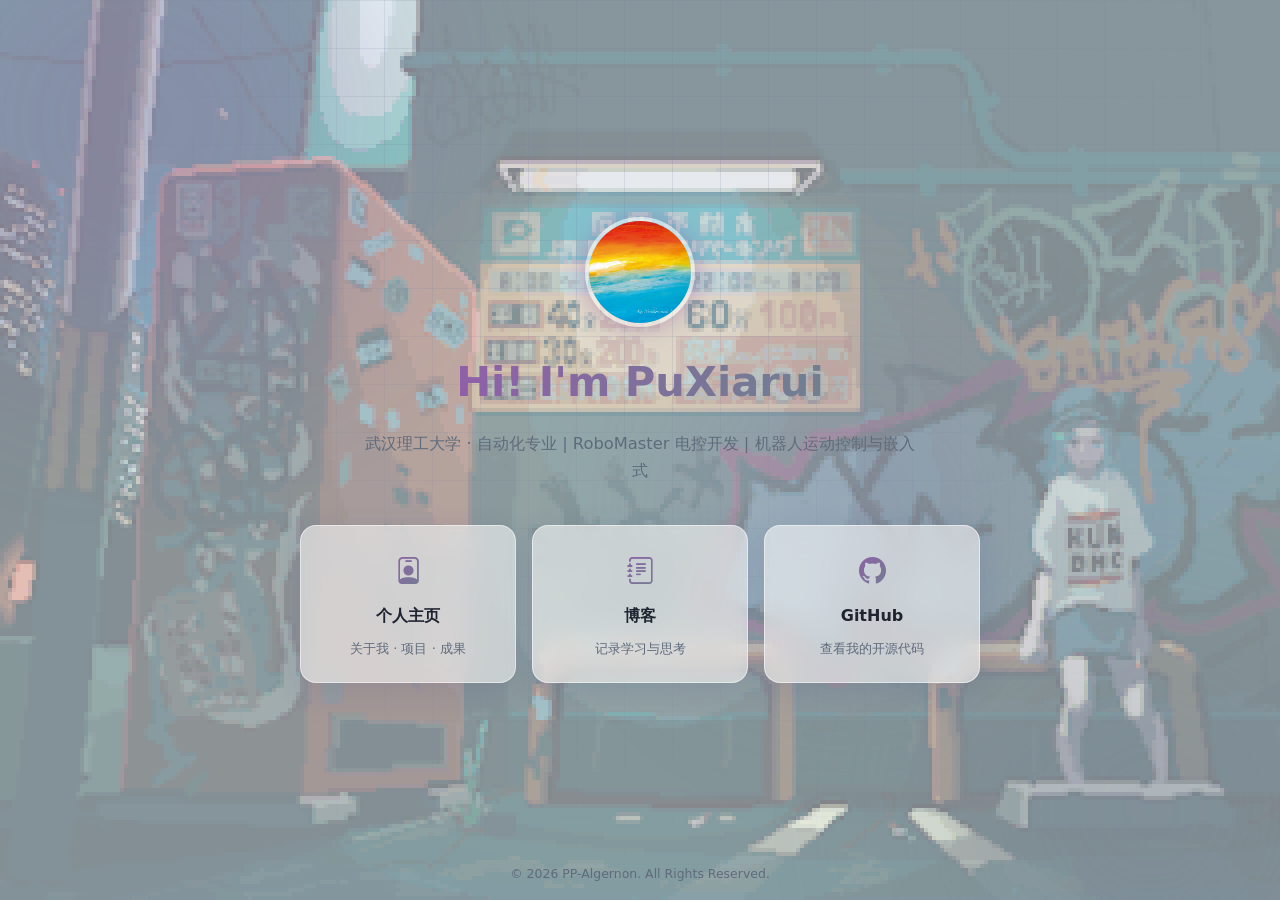
<file: index.html>
<!DOCTYPE html>
<html lang="zh-CN">
<head>
    <meta charset="UTF-8">
    <meta name="viewport" content="width=device-width, initial-scale=1.0">
    <meta name="description" content="欢迎页">
    <title>欢迎</title>
    <link rel="icon" id="favicon" href="static/assets/favicon.svg" type="image/svg+xml">

    <!-- Bootstrap Icons -->
    <link href="https://cdn.jsdelivr.net/npm/bootstrap-icons@1.11.3/font/bootstrap-icons.min.css" rel="stylesheet">

    <link rel="stylesheet" href="static/css/main.css">
    <style>
        /* ---------- 引导页专属样式 ---------- */
        .landing {
            min-height: 100vh;
            min-height: 100dvh;
            display: flex;
            flex-direction: column;
            align-items: center;
            justify-content: center;
            padding: 24px;
            text-align: center;
        }

        .landing-avatar {
            width: 110px;
            height: 110px;
            border-radius: 50%;
            border: 4px solid var(--glass-border);
            box-shadow: 0 0 24px color-mix(in srgb, var(--primary) 50%, transparent);
            animation: landing-glow 3s ease-in-out infinite alternate;
        }
        @keyframes landing-glow {
            from { box-shadow: 0 0 10px color-mix(in srgb, var(--primary) 35%, transparent); }
            to   { box-shadow: 0 0 32px color-mix(in srgb, var(--primary) 75%, transparent); }
        }

        .landing-name {
            margin: 20px 0 0;
            font-size: clamp(1.8rem, 5vw, 2.6rem);
            font-weight: 800;
            background: linear-gradient(90deg, var(--primary), var(--secondary));
            -webkit-background-clip: text;
            background-clip: text;
            color: transparent;
        }

        .landing-bio {
            margin: 12px auto 0;
            max-width: 560px;
            color: var(--text-muted);
            font-size: 1.02rem;
            line-height: 1.7;
        }

        .landing-links {
            margin-top: 40px;
            display: grid;
            grid-template-columns: repeat(3, minmax(0, 1fr));
            gap: 16px;
            width: min(680px, 100%);
        }
        @media (max-width: 560px) {
            .landing-links { grid-template-columns: 1fr; }
        }

        .landing-card {
            display: flex;
            flex-direction: column;
            align-items: center;
            gap: 8px;
            padding: 22px 16px;
            border-radius: 16px;
            background: var(--glass-bg);
            backdrop-filter: blur(14px);
            -webkit-backdrop-filter: blur(14px);
            border: 1px solid var(--glass-border);
            box-shadow: var(--glass-shadow);
            color: var(--text);
            transition: transform 0.25s ease, box-shadow 0.25s ease;
        }
        .landing-card:hover {
            transform: translateY(-4px);
            box-shadow: var(--glass-shadow-hover);
            text-decoration: none;
        }
        .landing-card i {
            font-size: 1.7rem;
            background: linear-gradient(135deg, var(--primary), var(--secondary));
            -webkit-background-clip: text;
            background-clip: text;
            color: transparent;
        }
        .landing-card .card-title { font-weight: 700; }
        .landing-card .card-desc { font-size: 0.82rem; color: var(--text-muted); }

        .landing-enter {
            margin-top: 36px;
            display: inline-flex;
            align-items: center;
            gap: 8px;
            padding: 13px 34px;
            border-radius: 999px;
            font-weight: 700;
            color: #fff;
            background: linear-gradient(135deg, var(--primary), var(--secondary));
            box-shadow: 0 4px 18px color-mix(in srgb, var(--primary) 40%, transparent);
            transition: transform 0.25s ease, box-shadow 0.25s ease;
        }
        .landing-enter:hover {
            transform: translateY(-2px);
            box-shadow: 0 8px 26px color-mix(in srgb, var(--primary) 55%, transparent);
            text-decoration: none;
        }

        .landing-footer {
            position: fixed;
            bottom: 16px;
            left: 0;
            right: 0;
            text-align: center;
            font-size: 0.78rem;
            color: var(--text-muted);
        }

        /* 入场动画 */
        .landing > * { animation: landing-rise 0.7s ease both; }
        .landing > *:nth-child(2) { animation-delay: 0.1s; }
        .landing > *:nth-child(3) { animation-delay: 0.2s; }
        .landing > *:nth-child(4) { animation-delay: 0.35s; }
        .landing > *:nth-child(5) { animation-delay: 0.5s; }
        @keyframes landing-rise {
            from { opacity: 0; transform: translateY(18px); }
            to   { opacity: 1; transform: translateY(0); }
        }
    </style>
</head>
<body>
    <!-- 动态渐变背景（与主页共用样式） -->
    <div class="bg-scene" aria-hidden="true">
        <div class="bg-blob blob-1"></div>
        <div class="bg-blob blob-2"></div>
        <div class="bg-blob blob-3"></div>
        <div class="bg-grid"></div>
    </div>

    <main class="landing">
        <img class="landing-avatar" id="landing-avatar" src="static/assets/img/avatar.jpg" alt="头像">
        <h1 class="landing-name" id="landing-name">&nbsp;</h1>
        <p class="landing-bio" id="landing-bio"></p>

        <div class="landing-links">
            <a class="landing-card" href="home.html">
                <i class="bi bi-person-badge"></i>
                <span class="card-title">个人主页</span>
                <span class="card-desc">关于我 · 项目 · 成果</span>
            </a>
            <a class="landing-card" href="blog.html">
                <i class="bi bi-journal-text"></i>
                <span class="card-title">博客</span>
                <span class="card-desc">记录学习与思考</span>
            </a>
            <a class="landing-card" id="landing-github" href="https://github.com" target="_blank" rel="noopener">
                <i class="bi bi-github"></i>
                <span class="card-title">GitHub</span>
                <span class="card-desc">查看我的开源代码</span>
            </a>
        </div>

    </main>

    <footer class="landing-footer">
        <span id="copyright-text"></span>
    </footer>

    <script src="static/js/common.js"></script>
    <script>
        (async () => {
            try {
                const config = await loadConfig();
                applyThemeColors(config);
                applyTheme(resolveTheme(config));

                document.title = `${config.name || '个人主页'} - 欢迎`;
                document.getElementById('landing-name').textContent = config.name || '';
                document.getElementById('landing-bio').textContent = config.bio || '';
                document.getElementById('copyright-text').textContent = config.copyright || '';

                if (config.github_username) {
                    document.getElementById('landing-github').href = `https://github.com/${config.github_username}`;
                    // 头像：优先用主页缓存过的，否则直接取 GitHub 头像
                    const avatar = localStorage.getItem('gh_avatar')
                        || `https://github.com/${config.github_username}.png?size=220`;
                    const img = document.getElementById('landing-avatar');
                    img.onerror = () => { img.onerror = null; img.src = 'static/assets/img/avatar.jpg'; };
                    img.src = avatar;
                    document.getElementById('favicon').href = avatar;
                }
            } catch (e) {
                console.error(e);
                document.getElementById('landing-name').textContent = '个人主页';
            }
        })();
    </script>
</body>
</html>
</file>
<file: static/css/main.css>
/* ==========================================================
   个人主页样式 — 现代玻璃拟态 + 动态渐变背景 + 深浅色模式
   参考 Home_Page 的设计：glass-panel、边框光效、头像光晕、
   卡片悬浮、渐变按钮、侧栏+内容双栏布局
   主题色由 JS 从 config.json 注入到 --primary / --secondary
   ========================================================== */

:root {
    --primary: #6a11cb;
    --secondary: #2575fc;
    --bg: #eef1f9;
    --text: #1f2430;
    --text-muted: #5f6b7c;
    --border: rgba(120, 130, 160, 0.18);
    --glass-bg: rgba(255, 255, 255, 0.55);
    --glass-border: rgba(255, 255, 255, 0.5);
    --glass-shadow: 0 8px 32px rgba(31, 38, 135, 0.1);
    --glass-shadow-hover: 0 20px 40px rgba(31, 38, 135, 0.18);
    --nav-bg: rgba(255, 255, 255, 0.72);
    --chip-bg: rgba(255, 255, 255, 0.65);
    --code-bg: rgba(120, 130, 160, 0.12);
    --blob-opacity: 0.5;
}

html[data-theme="dark"] {
    --bg: #0b0e1a;
    --text: #e6e9f2;
    --text-muted: #9aa4bb;
    --border: rgba(255, 255, 255, 0.08);
    --glass-bg: rgba(23, 28, 48, 0.55);
    --glass-border: rgba(255, 255, 255, 0.08);
    --glass-shadow: 0 8px 32px rgba(0, 0, 0, 0.35);
    --glass-shadow-hover: 0 20px 40px rgba(0, 0, 0, 0.55);
    --nav-bg: rgba(11, 14, 26, 0.72);
    --chip-bg: rgba(255, 255, 255, 0.06);
    --code-bg: rgba(255, 255, 255, 0.07);
    --blob-opacity: 0.35;
}

* { margin: 0; padding: 0; box-sizing: border-box; }

html { scroll-behavior: smooth; scroll-padding-top: 80px; }

body {
    font-family: "Segoe UI", "PingFang SC", "Microsoft YaHei", system-ui, sans-serif;
    background: var(--bg);
    color: var(--text);
    line-height: 1.7;
    transition: background-color 0.3s ease, color 0.3s ease;
    min-height: 100vh;
}

.container {
    max-width: min(1480px, 94vw);
    margin: 0 auto;
    padding: 0 1.25rem;
}

a { color: var(--secondary); text-decoration: none; }
a:hover { text-decoration: underline; }

/* ---------- 动态渐变背景 ---------- */
.bg-scene {
    position: fixed;
    inset: 0;
    z-index: -1;
    overflow: hidden;
}

/* 背景图片层：config.json 的 theme.background_image(s) 非空时由 JS 创建。
   双图层交替淡入淡出,支持多图轮换;通过 --bg-image-opacity / --bg-image-blur 控制 */
:root {
    --bg-image-opacity: 0.35;
    --bg-image-blur: 0px;
}

.bg-img-layer {
    position: absolute;
    inset: calc(-2 * var(--bg-image-blur));   /* 外扩,避免模糊后边缘发白 */
    background-size: cover;
    background-position: center;
    opacity: 0;
    filter: blur(var(--bg-image-blur));
    transition: opacity 1.6s ease;
}

.bg-img-layer.visible { opacity: var(--bg-image-opacity); }

/* 启用背景图后,光斑淡一些,避免喧宾夺主 */
[data-bg-image="on"] .bg-blob { opacity: calc(var(--blob-opacity) * 0.5); }

/* 像素风背景:禁用平滑插值,放大后保持像素颗粒感 */
[data-bg-pixelated="on"] .bg-img-layer { image-rendering: pixelated; }

.bg-blob {
    position: absolute;
    border-radius: 50%;
    filter: blur(90px);
    opacity: var(--blob-opacity);
    will-change: transform;
}

.blob-1 {
    width: 480px; height: 480px;
    background: var(--primary);
    top: -120px; left: -100px;
    animation: drift-1 24s ease-in-out infinite alternate;
}

.blob-2 {
    width: 420px; height: 420px;
    background: var(--secondary);
    bottom: -120px; right: -80px;
    animation: drift-2 28s ease-in-out infinite alternate;
}

.blob-3 {
    width: 300px; height: 300px;
    background: linear-gradient(135deg, var(--primary), var(--secondary));
    top: 40%; left: 55%;
    animation: drift-3 32s ease-in-out infinite alternate;
}

@keyframes drift-1 {
    from { transform: translate(0, 0) scale(1); }
    to   { transform: translate(120px, 80px) scale(1.15); }
}
@keyframes drift-2 {
    from { transform: translate(0, 0) scale(1); }
    to   { transform: translate(-100px, -70px) scale(1.1); }
}
@keyframes drift-3 {
    from { transform: translate(0, 0) scale(1); }
    to   { transform: translate(-140px, 60px) scale(0.9); }
}

/* 细网格纹理，增加科技感 */
.bg-grid {
    position: absolute;
    inset: 0;
    background-image:
        linear-gradient(var(--border) 1px, transparent 1px),
        linear-gradient(90deg, var(--border) 1px, transparent 1px);
    background-size: 48px 48px;
    mask-image: radial-gradient(ellipse at 50% 0%, black 20%, transparent 75%);
    -webkit-mask-image: radial-gradient(ellipse at 50% 0%, black 20%, transparent 75%);
}

/* ---------- 玻璃拟态面板 ---------- */
.glass-panel {
    position: relative;
    background: var(--glass-bg);
    backdrop-filter: blur(14px);
    -webkit-backdrop-filter: blur(14px);
    border: 1px solid var(--glass-border);
    border-radius: 20px;
    box-shadow: var(--glass-shadow);
    overflow: hidden;
    transition: transform 0.3s ease, box-shadow 0.3s ease;
}

.glass-panel:hover {
    transform: translateY(-4px);
    box-shadow: var(--glass-shadow-hover);
}

/* 上下边框流光 */
.glass-panel::after {
    content: '';
    position: absolute;
    top: 0; left: 0; right: 0;
    height: 1px;
    background: linear-gradient(90deg, transparent, var(--primary), transparent);
    animation: border-glow 4s ease-in-out infinite;
}

.glass-panel::before {
    content: '';
    position: absolute;
    bottom: 0; left: 0; right: 0;
    height: 1px;
    background: linear-gradient(90deg, transparent, var(--secondary), transparent);
    animation: border-glow 4s ease-in-out infinite reverse;
}

@keyframes border-glow {
    0%, 100% { opacity: 0.25; }
    50% { opacity: 1; }
}

/* ---------- 导航栏 ---------- */
.navbar {
    position: fixed;
    top: 0; left: 0; right: 0;
    z-index: 100;
    background: var(--nav-bg);
    backdrop-filter: blur(14px);
    -webkit-backdrop-filter: blur(14px);
    border-bottom: 1px solid var(--border);
}

.nav-inner {
    position: relative;   /* 供菜单链接绝对定位居中用 */
    display: flex;
    align-items: center;
    justify-content: space-between;
    height: 62px;
}

.nav-brand {
    display: flex;
    align-items: center;
    gap: 0.65rem;
    font-weight: 700;
    font-size: 1.1rem;
    color: var(--text);
}
.nav-brand:hover { text-decoration: none; }

.nav-brand img {
    width: 34px;
    height: 34px;
    border-radius: 50%;
    border: 2px solid var(--glass-border);
    box-shadow: 0 2px 8px rgba(0, 0, 0, 0.15);
    object-fit: cover;
    background: #fff;
}

#nav-name {
    background: linear-gradient(135deg, var(--primary), var(--secondary));
    -webkit-background-clip: text;
    background-clip: text;
    -webkit-text-fill-color: transparent;
}

.nav-menu { display: flex; align-items: center; gap: 0.35rem; }

.nav-items {
    display: flex;
    list-style: none;
    gap: 0.25rem;
    /* 桌面端:菜单按钮在导航栏正中,不受两侧品牌/图标宽度影响 */
    position: absolute;
    left: 50%;
    top: 50%;
    transform: translate(-50%, -50%);
}

.nav-items a {
    display: block;
    padding: 0.4rem 0.95rem;
    border-radius: 999px;
    color: var(--text-muted);
    font-size: 0.95rem;
    transition: color 0.2s, background 0.2s;
}

.nav-items a:hover,
.nav-items a.active {
    color: var(--text);
    background: color-mix(in srgb, var(--primary) 14%, transparent);
    text-decoration: none;
}

.icon-btn,
.nav-toggle {
    display: inline-flex;
    align-items: center;
    justify-content: center;
    width: 38px;
    height: 38px;
    border: none;
    background: transparent;
    color: var(--text);
    font-size: 1.15rem;
    cursor: pointer;
    border-radius: 50%;
    transition: background 0.2s;
}
.icon-btn:hover { background: color-mix(in srgb, var(--primary) 14%, transparent); text-decoration: none; }

.nav-toggle { display: none; }

/* ---------- 双栏布局 ---------- */
.layout {
    display: grid;
    grid-template-columns: 340px 1fr;
    gap: 1.75rem;
    padding-top: 92px;
    padding-bottom: 4rem;
    align-items: start;
}

.sidebar {
    position: sticky;
    top: 86px;
    display: flex;
    flex-direction: column;
    gap: 1.5rem;
}

.content {
    display: flex;
    flex-direction: column;
    gap: 1.75rem;
    min-width: 0;
}

/* ---------- 个人信息卡 ---------- */
.profile-card { padding: 2rem 1.75rem; text-align: center; }

.avatar-wrap {
    position: relative;
    width: 132px;
    height: 132px;
    margin: 0 auto 1.25rem;
}

.avatar-wrap img {
    width: 100%;
    height: 100%;
    border-radius: 50%;
    object-fit: cover;
    display: block;
    background: #fff;
    border: 4px solid var(--glass-border);
    position: relative;
    z-index: 1;
}

.avatar-glow { animation: glow 3s ease-in-out infinite alternate; }

@keyframes glow {
    from { box-shadow: 0 0 6px color-mix(in srgb, var(--primary) 35%, transparent); }
    to   { box-shadow: 0 0 24px color-mix(in srgb, var(--primary) 80%, transparent); }
}

/* 旋转渐变环 */
.avatar-ring {
    position: absolute;
    inset: -7px;
    border-radius: 50%;
    background: conic-gradient(var(--primary), var(--secondary), transparent 60%, var(--primary));
    animation: spin 6s linear infinite;
    -webkit-mask: radial-gradient(farthest-side, transparent calc(100% - 3px), black calc(100% - 2px));
    mask: radial-gradient(farthest-side, transparent calc(100% - 3px), black calc(100% - 2px));
}

@keyframes spin { to { transform: rotate(360deg); } }

.profile-name { font-size: 1.5rem; font-weight: 800; }

.profile-bio {
    color: var(--text-muted);
    font-size: 0.95rem;
    margin-top: 0.4rem;
}

.profile-meta {
    display: flex;
    flex-direction: column;
    gap: 0.3rem;
    margin-top: 0.9rem;
    font-size: 0.85rem;
    color: var(--text-muted);
}
.profile-meta span i { margin-right: 0.4rem; }

.btn-gradient {
    display: inline-flex;
    align-items: center;
    gap: 0.5rem;
    margin-top: 1.25rem;
    padding: 0.55rem 1.4rem;
    border-radius: 999px;
    background: linear-gradient(135deg, var(--primary), var(--secondary));
    color: #fff;
    font-weight: 600;
    font-size: 0.95rem;
    box-shadow: 0 4px 16px color-mix(in srgb, var(--primary) 40%, transparent);
    transition: opacity 0.2s, transform 0.2s, box-shadow 0.2s;
}

.btn-gradient:hover {
    opacity: 0.92;
    transform: translateY(-2px);
    box-shadow: 0 8px 22px color-mix(in srgb, var(--primary) 50%, transparent);
    text-decoration: none;
}

.stats-grid {
    display: grid;
    grid-template-columns: repeat(3, 1fr);
    gap: 0.7rem;
    margin-top: 1.5rem;
}
.stats-grid:empty { display: none; }

.stat-box {
    background: var(--chip-bg);
    border: 1px solid var(--border);
    border-radius: 14px;
    padding: 0.7rem 0.4rem;
}

.stat-box .num {
    font-size: 1.3rem;
    font-weight: 800;
    background: linear-gradient(135deg, var(--primary), var(--secondary));
    -webkit-background-clip: text;
    background-clip: text;
    -webkit-text-fill-color: transparent;
}

.stat-box .label { font-size: 0.72rem; color: var(--text-muted); }

.profile-social {
    display: flex;
    justify-content: center;
    gap: 0.7rem;
    margin-top: 1.4rem;
}
.profile-social:empty { display: none; }

.profile-social a {
    display: inline-flex;
    align-items: center;
    justify-content: center;
    width: 40px;
    height: 40px;
    border-radius: 50%;
    background: var(--chip-bg);
    border: 1px solid var(--border);
    color: var(--text);
    font-size: 1.1rem;
    transition: transform 0.2s, background 0.2s, color 0.2s;
}

.profile-social a:hover {
    transform: translateY(-3px);
    background: linear-gradient(135deg, var(--primary), var(--secondary));
    color: #fff;
    text-decoration: none;
}

/* ---------- 侧栏小卡片 ---------- */
.side-card { padding: 1.4rem 1.5rem; }

.side-card-title {
    font-size: 1rem;
    font-weight: 700;
    margin-bottom: 0.9rem;
    display: flex;
    align-items: center;
    gap: 0.5rem;
}

.side-card-title i {
    background: linear-gradient(135deg, var(--primary), var(--secondary));
    -webkit-background-clip: text;
    background-clip: text;
    -webkit-text-fill-color: transparent;
}

.chart-wrap { position: relative; height: 210px; }

/* 技术栈标签 */
.tech-tags { display: flex; flex-wrap: wrap; gap: 0.5rem; }

.tech-tag {
    display: inline-flex;
    align-items: center;
    gap: 0.35rem;
    padding: 0.28rem 0.85rem;
    border-radius: 999px;
    font-size: 0.82rem;
    font-weight: 600;
    color: #fff;
    box-shadow: 0 2px 8px rgba(0, 0, 0, 0.15);
}

/* ---------- 内容分区 ---------- */
.content-section { padding: 1.75rem 2rem; }

.section-title {
    font-size: 1.35rem;
    font-weight: 800;
    margin-bottom: 1.25rem;
    display: flex;
    align-items: center;
    gap: 0.6rem;
}

.section-title i {
    background: linear-gradient(135deg, var(--primary), var(--secondary));
    -webkit-background-clip: text;
    background-clip: text;
    -webkit-text-fill-color: transparent;
}

/* ---------- Markdown 正文 ---------- */
.md-body { color: var(--text); }
.md-body h1, .md-body h2 { margin: 1.4rem 0 0.7rem; border-bottom: 1px solid var(--border); padding-bottom: 0.35rem; font-size: 1.35rem; }
.md-body h3, .md-body h4 { margin: 1.2rem 0 0.5rem; }
.md-body > :first-child { margin-top: 0; }
.md-body p { margin-bottom: 0.9rem; color: var(--text-muted); }
.md-body li { margin-left: 1.4rem; margin-bottom: 0.35rem; color: var(--text-muted); }
.md-body strong { color: var(--text); }
.md-body img { max-width: 100%; border-radius: 10px; margin: 0.5rem 0; }
.md-body code {
    background: var(--code-bg);
    padding: 0.15em 0.45em;
    border-radius: 6px;
    font-size: 0.9em;
    font-family: Consolas, "JetBrains Mono", monospace;
}
.md-body pre {
    background: var(--code-bg);
    padding: 1rem;
    border-radius: 12px;
    overflow-x: auto;
    margin-bottom: 1rem;
}
.md-body pre code { background: transparent; padding: 0; }
.md-body blockquote {
    border-left: 3px solid var(--primary);
    padding: 0.4rem 1rem;
    background: color-mix(in srgb, var(--primary) 7%, transparent);
    border-radius: 0 10px 10px 0;
    margin-bottom: 1rem;
}
.md-body table { border-collapse: collapse; width: 100%; margin-bottom: 1rem; }
.md-body th, .md-body td { border: 1px solid var(--border); padding: 0.5rem 0.8rem; }
.md-body th { background: var(--code-bg); }

/* ---------- GitHub 项目列表 ---------- */
/* 项目经历分区:手写介绍(gh-intro)下方接仓库列表小标题 */
.gh-intro { margin-bottom: 1.5rem; }

.gh-repos-subtitle {
    display: flex;
    align-items: center;
    gap: 0.5rem;
    font-size: 1.05rem;
    font-weight: 700;
    margin: 0 0 0.9rem;
    padding-top: 1.25rem;
    border-top: 1px solid var(--border);
}
.gh-repos-subtitle i { color: var(--primary); }

.repo-list { display: flex; flex-direction: column; gap: 0.85rem; }

.repo-item {
    display: block;
    padding: 1rem 1.2rem;
    border-radius: 14px;
    background: var(--chip-bg);
    border: 1px solid var(--border);
    color: inherit;
    transition: transform 0.25s ease, background 0.25s ease, border-color 0.25s ease;
}

.repo-item:hover {
    transform: translateX(6px);
    border-color: color-mix(in srgb, var(--primary) 45%, transparent);
    text-decoration: none;
}

.repo-item .repo-head {
    display: flex;
    justify-content: space-between;
    align-items: baseline;
    gap: 0.75rem;
}

.repo-item .repo-name {
    font-weight: 700;
    font-size: 1.02rem;
    background: linear-gradient(135deg, var(--primary), var(--secondary));
    -webkit-background-clip: text;
    background-clip: text;
    -webkit-text-fill-color: transparent;
}

.repo-item .repo-stars {
    font-size: 0.85rem;
    color: var(--text-muted);
    white-space: nowrap;
}

.repo-item .repo-desc {
    color: var(--text-muted);
    font-size: 0.88rem;
    margin: 0.3rem 0 0.5rem;
    display: -webkit-box;
    -webkit-line-clamp: 2;
    -webkit-box-orient: vertical;
    overflow: hidden;
}

.repo-item .repo-foot {
    display: flex;
    justify-content: space-between;
    align-items: center;
    font-size: 0.78rem;
    color: var(--text-muted);
    flex-wrap: wrap;
    gap: 0.5rem;
}

.lang-dot {
    display: inline-block;
    width: 10px;
    height: 10px;
    border-radius: 50%;
    margin-right: 0.35rem;
    vertical-align: -1px;
}

.gh-error {
    color: var(--text-muted);
    border: 1px dashed var(--border);
    border-radius: 14px;
    padding: 1.5rem;
    text-align: center;
}

/* ---------- 博客列表页 ---------- */
.blog-layout {
    padding-top: 100px;
    padding-bottom: 4rem;
    max-width: 1080px;
}

.blog-header { text-align: center; margin-bottom: 1.75rem; }

.blog-title {
    font-size: 2rem;
    font-weight: 800;
    display: inline-flex;
    align-items: center;
    gap: 0.6rem;
}

.blog-title i {
    background: linear-gradient(135deg, var(--primary), var(--secondary));
    -webkit-background-clip: text;
    background-clip: text;
    -webkit-text-fill-color: transparent;
}

.blog-subtitle { color: var(--text-muted); margin-top: 0.3rem; }

/* 标签过滤 */
.blog-filter {
    display: flex;
    flex-wrap: wrap;
    justify-content: center;
    gap: 0.5rem;
    margin-bottom: 1.75rem;
}

.filter-tag {
    padding: 0.32rem 1rem;
    border-radius: 999px;
    border: 1px solid var(--border);
    background: var(--chip-bg);
    color: var(--text-muted);
    font-size: 0.88rem;
    cursor: pointer;
    transition: all 0.2s;
}

.filter-tag:hover { color: var(--text); border-color: color-mix(in srgb, var(--primary) 45%, transparent); }

.filter-tag.active {
    background: linear-gradient(135deg, var(--primary), var(--secondary));
    color: #fff;
    border-color: transparent;
    box-shadow: 0 4px 14px color-mix(in srgb, var(--primary) 40%, transparent);
}

/* 文章卡片 */
.post-grid { display: flex; flex-direction: column; gap: 1.25rem; }

.post-card {
    display: block;
    padding: 1.5rem 1.75rem;
    color: inherit;
}
.post-card:hover { text-decoration: none; }

.post-card-date { font-size: 0.82rem; color: var(--text-muted); margin-bottom: 0.4rem; }

.post-card-title {
    font-size: 1.25rem;
    font-weight: 800;
    background: linear-gradient(135deg, var(--primary), var(--secondary));
    -webkit-background-clip: text;
    background-clip: text;
    -webkit-text-fill-color: transparent;
}

.post-card-summary {
    color: var(--text-muted);
    font-size: 0.92rem;
    margin: 0.5rem 0 0.8rem;
    display: -webkit-box;
    -webkit-line-clamp: 2;
    -webkit-box-orient: vertical;
    overflow: hidden;
}

.post-card-foot {
    display: flex;
    justify-content: space-between;
    align-items: center;
    gap: 0.75rem;
    flex-wrap: wrap;
}

.post-tags { display: flex; flex-wrap: wrap; gap: 0.4rem; }

.post-tag {
    padding: 0.14rem 0.7rem;
    border-radius: 999px;
    font-size: 0.75rem;
    background: color-mix(in srgb, var(--primary) 12%, transparent);
    color: var(--text);
    border: 1px solid color-mix(in srgb, var(--primary) 25%, transparent);
}

.post-more {
    font-size: 0.85rem;
    font-weight: 600;
    color: var(--secondary);
    white-space: nowrap;
}

/* ---------- 文章页 ---------- */
.post-layout {
    padding-top: 100px;
    padding-bottom: 4rem;
    max-width: 1000px;
}

.post-article { padding: 2.25rem 2.5rem; }
.post-article:hover { transform: none; }   /* 文章面板不需要悬浮效果 */

.post-back {
    display: inline-flex;
    align-items: center;
    gap: 0.4rem;
    font-size: 0.9rem;
    color: var(--text-muted);
    margin-bottom: 1.25rem;
}
.post-back:hover { color: var(--text); text-decoration: none; }

.post-header { margin-bottom: 1.5rem; border-bottom: 1px solid var(--border); padding-bottom: 1.25rem; }

.post-header h1 {
    font-size: 1.8rem;
    font-weight: 800;
    line-height: 1.35;
}

.post-meta {
    display: flex;
    align-items: center;
    flex-wrap: wrap;
    gap: 0.6rem;
    margin-top: 0.7rem;
    font-size: 0.85rem;
    color: var(--text-muted);
}

.post-body { font-size: 1rem; }
.post-body h1 { font-size: 1.5rem; }
.post-body h2 { font-size: 1.3rem; }

@media (max-width: 768px) {
    .post-article { padding: 1.5rem 1.3rem; }
    .post-header h1 { font-size: 1.4rem; }
}

/* ---------- 入场动画 ---------- */
.fade-in { animation: fadeIn 0.8s ease both; }
.delay-1 { animation-delay: 0.15s; }
.delay-2 { animation-delay: 0.3s; }
.delay-3 { animation-delay: 0.45s; }

@keyframes fadeIn {
    from { opacity: 0; transform: translateY(20px); }
    to   { opacity: 1; transform: translateY(0); }
}

.slide-in { animation: slideIn 0.8s ease both; }

@keyframes slideIn {
    from { opacity: 0; transform: translateX(24px); }
    to   { opacity: 1; transform: translateX(0); }
}

/* ---------- 页脚 ---------- */
.footer {
    padding: 2rem 0 2.5rem;
    text-align: center;
    color: var(--text-muted);
    font-size: 0.88rem;
}
.footer-note { margin-top: 0.35rem; opacity: 0.75; }

/* ---------- 响应式 ---------- */
@media (max-width: 960px) {
    .layout { grid-template-columns: 1fr; }
    .sidebar { position: static; }
}

@media (max-width: 768px) {
    .nav-toggle { display: inline-flex; }

    .nav-menu {
        display: none;
        position: absolute;
        top: 62px; left: 0; right: 0;
        background: var(--nav-bg);
        backdrop-filter: blur(14px);
        -webkit-backdrop-filter: blur(14px);
        border-bottom: 1px solid var(--border);
        flex-direction: column;
        align-items: stretch;
        padding: 0.75rem 1.5rem 1rem;
        gap: 0.5rem;
    }

    .nav-menu.open { display: flex; }
    /* 折叠菜单内恢复文档流,取消桌面端的绝对居中 */
    .nav-items {
        flex-direction: column;
        position: static;
        transform: none;
    }
    .theme-toggle { align-self: flex-start; }
    #nav-github { align-self: flex-start; }

    .content-section { padding: 1.4rem 1.3rem; }
    .blob-1, .blob-2, .blob-3 { filter: blur(70px); }
}

@media (prefers-reduced-motion: reduce) {
    html { scroll-behavior: auto; }
    .bg-blob, .avatar-ring, .avatar-glow,
    .glass-panel::before, .glass-panel::after { animation: none; }
    .fade-in, .slide-in { animation: none; }
    .glass-panel, .glass-panel:hover, .repo-item, .repo-item:hover { transform: none; transition: none; }
}
</file>
